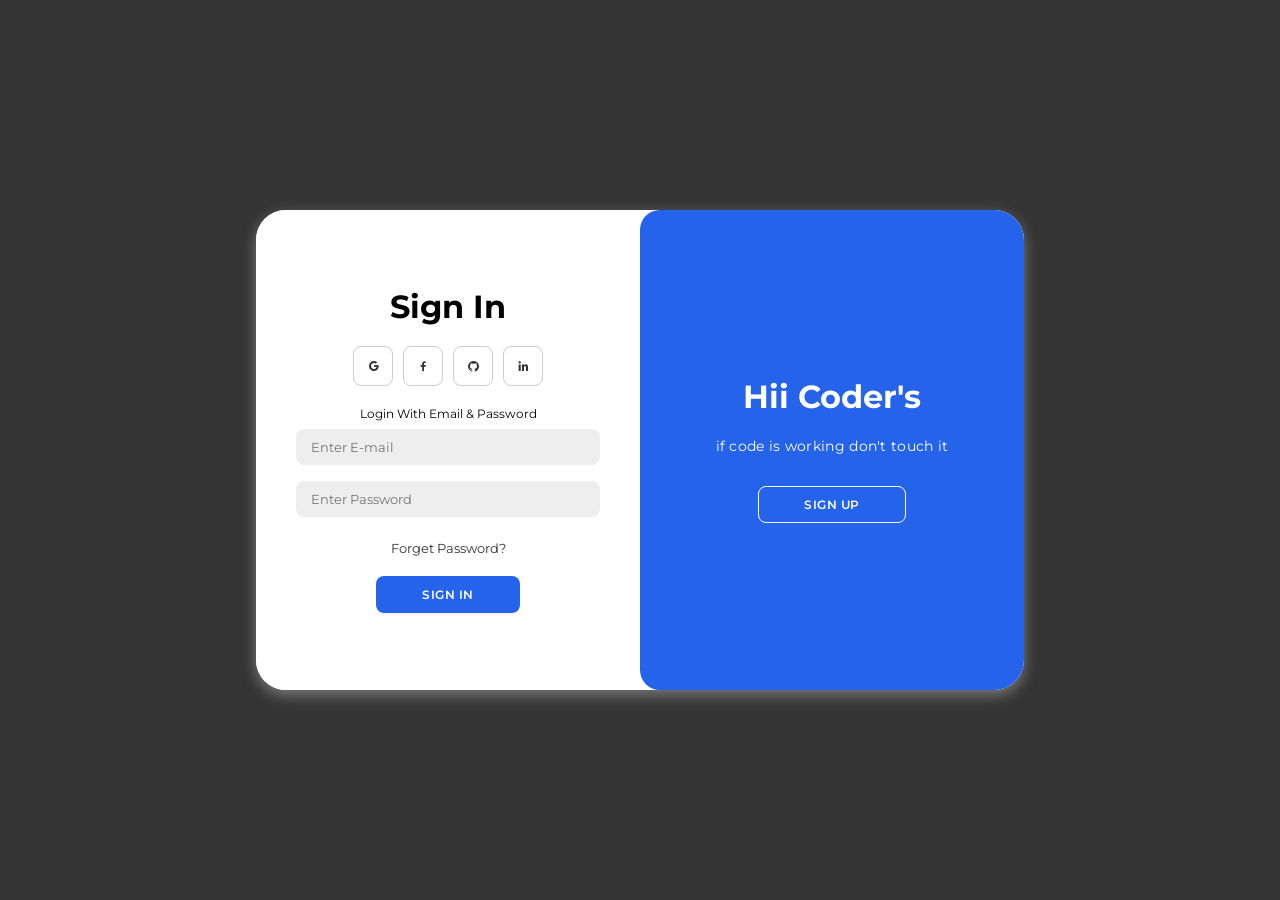
<file: login page/index.html>
<!DOCTYPE html>
<html lang="en">

<head>
    <meta charset="UTF-8">
    <meta name="viewport" content="width=device-width, initial-scale=1.0">

    <link rel="stylesheet" href="style.css">

    <link href='https://unpkg.com/boxicons@2.1.4/css/boxicons.min.css' rel='stylesheet'>        <!--https://boxicons.com/ -->

    <title>Login & Register Page  ->> Code With Patel</title>
</head>

<body>

    <div class="container" id="container">
        <div class="form-container sign-up">
            <form>
                <h1>Create Account</h1>
                <div class="social-icons">
                    <a href="#" class="icons"><i class='bx bxl-google'></i></a>
                    <a href="#" class="icons"><i class='bx bxl-facebook'></i></a>
                    <a href="#" class="icons"><i class='bx bxl-github'></i></a>
                    <a href="#" class="icons"><i class='bx bxl-linkedin'></i></a>
                </div>
                <span>Register with E-mail</span>
                <input type="text" placeholder="Name">
                <input type="email" placeholder="Enter E-mail">
                <input type="password" placeholder="Enter Password">
                <button>Sign Up</button>
            </form>
        </div>


        <div class="form-container sign-in">
            <form>
                <h1>Sign In</h1>
                <div class="social-icons">
                    <a href="#" class="icons"><i class='bx bxl-google'></i></a>
                    <a href="#" class="icons"><i class='bx bxl-facebook'></i></a>
                    <a href="#" class="icons"><i class='bx bxl-github'></i></a>
                    <a href="#" class="icons"><i class='bx bxl-linkedin'></i></a>
                </div>
                <span>Login With Email & Password</span>
                <input type="email" placeholder="Enter E-mail">
                <input type="password" placeholder="Enter Password">
                <a href="#">Forget Password?</a>
                <button>Sign In</button>
            </form>
        </div>


        <div class="toggle-container">
            <div class="toggle">
                <div class="toggle-panel toggle-left">
                    <h1>Welcome To <br>Code with Patel</h1>
                    <p>Sign in With ID & Passowrd</p>
                    <button class="hidden" id="login">Sign In</button>
                </div>
                <div class="toggle-panel toggle-right">
                    <h1>Hii Coder's</h1>
                    <p>if code is working don't touch it</p>
                    <button class="hidden" id="register">Sign Up</button>
                </div>
            </div>
        </div>
    </div>

    <script src="script.js"></script>
</body>

</html>
</file>
<file: login page/style.css>
@import url('https://fonts.googleapis.com/css2?family=Montserrat:wght@300;400;500;600;700&display=swap');

*{
    margin: 0;
    padding: 0;
    box-sizing: border-box;
    font-family: 'Montserrat', sans-serif;
}

body{
    background-color: rgba(0, 0, 0, 0.795);
    display: flex;
    align-items: center;
    justify-content: center;
    flex-direction: column;
    height: 100vh;
}

.container{
    background-color: #fff;
    border-radius: 30px;
    box-shadow: 0 5px 15px rgba(255, 255, 255, 0.35);
    position: relative;
    overflow: hidden;
    width: 768px;
    max-width: 100%;
    min-height: 480px;
}

.container p{
    font-size: 14px;
    line-height: 20px;
    letter-spacing: 0.3px;
    margin: 20px 0;
}

.container span{
    font-size: 12px;
}

.container a{
    color: #333;
    font-size: 13px;
    text-decoration: none;
    margin: 15px 0 10px;
}

.container button{
    background-color: #2563EB;
    color: #fff;
    font-size: 12px;
    padding: 10px 45px;
    border: 1px solid transparent;
    border-radius: 8px;
    font-weight: 600;
    letter-spacing: 0.5px;
    text-transform: uppercase;
    margin-top: 10px;
    cursor: pointer;
}

.container button.hidden{
    background-color: transparent;
    border-color: #fff;
}

.container form{
    background-color: #fff;
    display: flex;
    align-items: center;
    justify-content: center;
    flex-direction: column;
    padding: 0 40px;
    height: 100%;
}

.container input{
    background-color: #eee;
    border:none;
    margin: 8px 0;
    padding: 10px 15px;
    font-size: 13px;
    border-radius: 8px;
    width: 100%;
    outline: none;
}

.form-container{
    position: absolute;
    top: 0;
    height: 100%;
    transition: all 0.6s ease-in-out;
}

.sign-in{
    left: 0;
    width: 50%;
    z-index: 2;
}

.container.active .sign-in{
    transform: translateX(100%);
}

.sign-up{
    left: 0;
    width: 50%;
    opacity: 0;
    z-index: 1;
}

.container.active .sign-up{
    transform: translateX(100%);
    opacity: 1;
    z-index: 5;
    animation: move 0.6s;
}

@keyframes move{
    0%, 49.99%{
        opacity: 0;
        z-index: 1;
    }
    50%, 100%{
        opacity: 1;
        z-index: 5;
    }
}

.social-icons{
    margin: 20px 0;
}

.social-icons a{
    border: 1px solid #ccc;
    border-radius: 20%;
    display: inline-flex;
    justify-content: center;
    align-items: center;
    margin: 0 3px;
    width: 40px;
    height: 40px;
}

.toggle-container{
    position: absolute;
    top: 0;
    left: 50%;
    width: 50%;
    height: 100%;
    overflow: hidden;
    transition: all 0.6s ease-in-out;
    border-radius: 20px;
    z-index: 1000;
}

.container.active .toggle-container{
    transform: translateX(-100%);
    border-radius: 20px;
}

.toggle{
    background-color:#2563EB;
    height: 100%;
    color: #fff;
    position: relative;
    left: -100%;
    height: 100%;
    width: 200%;
    transform: translateX(0);
    transition: all 0.6s ease-in-out;
}

.container.active .toggle{
    transform: translateX(50%);
}

.toggle-panel{
    position: absolute;
    width: 50%;
    height: 100%;
    display: flex;
    align-items: center;
    justify-content: center;
    flex-direction: column;
    padding: 0 30px;
    text-align: center;
    top: 0;
    transform: translateX(0);
    transition: all 0.6s ease-in-out;
}

.toggle-left{
    transform: translateX(-200%);
}

.container.active .toggle-left{
    transform: translateX(0);
}

.toggle-right{
    right: 0;
    transform: translateX(0);
}

@media (max-width: 768px) {
    .container {
        width: 100%;
        min-height: 600px;
        border-radius: 0;
        box-shadow: none;
    }

    .form-container, .sign-in, .sign-up, .toggle-container {
        width: 100% !important;
        position: relative;
        left: 0 !important;
        transform: none !important;
        z-index: auto !important;
        opacity: 1 !important;
        animation: none !important;
    }

    .toggle-container {
        display: none;
    }

    .container.active .sign-in {
        display: none;
    }

    .container.active .sign-up {
        display: block;
    }

    .form-container form {
        padding: 20px;
    }

    .container input {
        font-size: 14px;
        padding: 12px 16px;
    }

    .container button {
        padding: 12px 30px;
        font-size: 14px;
    }

    .social-icons a {
        width: 35px;
        height: 35px;
        margin: 0 5px;
    }
}
</file>
